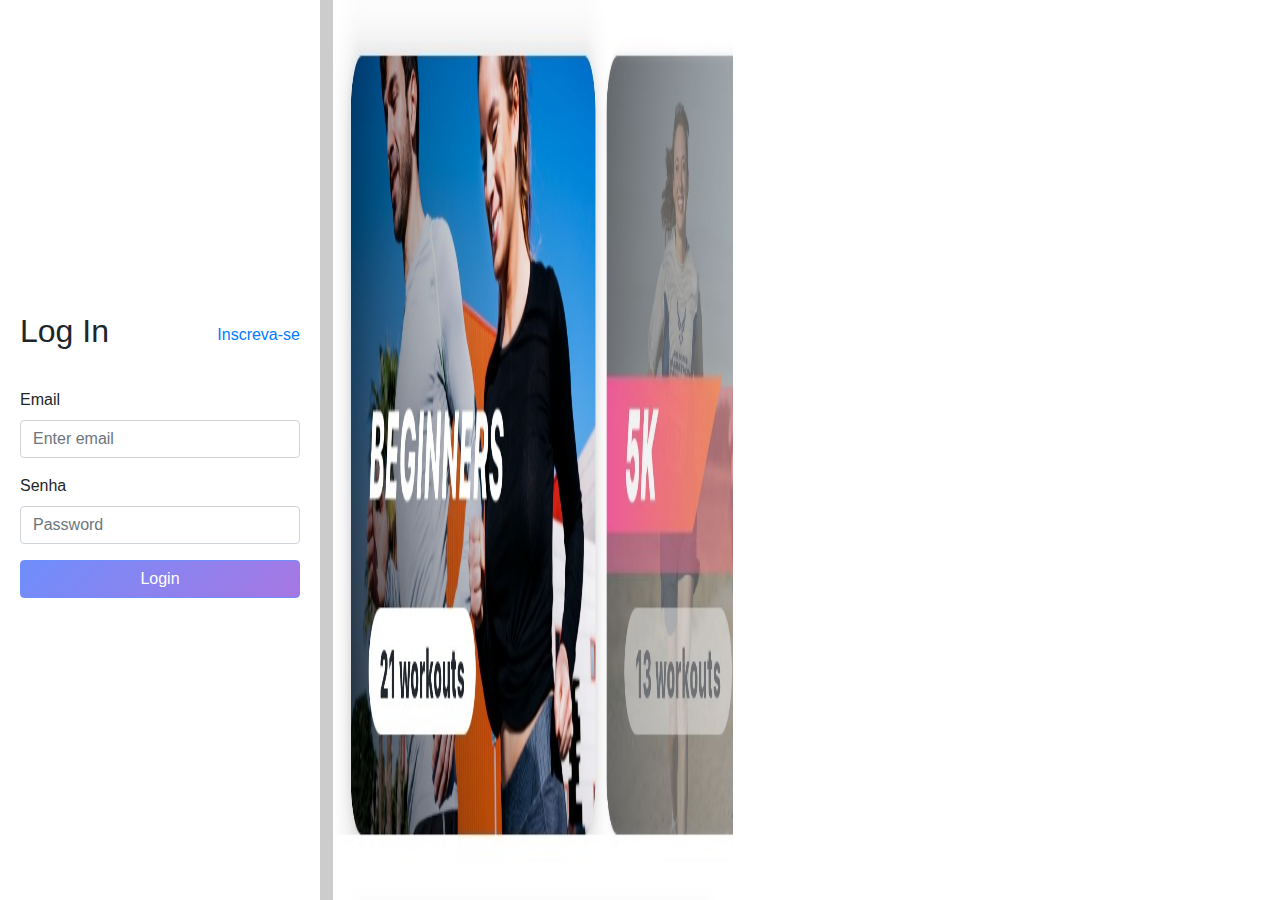
<file: index.html>
<!DOCTYPE html>
<html lang="pt-br">
<head>
    <meta charset="UTF-8">
    <meta http-equiv="X-UA-Compatible" content="IE=edge">
    <meta name="viewport" content="width=
    , initial-scale=1.0">
    <link rel="stylesheet" href="css/all.css">
    <link rel="stylesheet" href="plugins/bootstrap/css/bootstrap.min.css">
    <link rel="stylesheet" href="plugins/fontawesome-free-5.15.3-web/css/all.min.css">

    <title>Health Track</title>
</head>
<body>
    <div class="login">
    <div class ="login-form">
        <div class="login-form-wrapper">
            <div class="login-title">
                <h2>Log In</h2>
                <a href="views/register.html">Inscreva-se</a>
            </div>
        <form>
            <div class="form-group">
              <label for="email">Email</label>
              <input type="email" class="form-control" id="email" aria-describedby="emailHelp" placeholder="Enter email">
            </div>
            <div class="form-group">
              <label for="senha">Senha</label>
              <input type="password" class="form-control" id="senha" placeholder="Password">
            </div>
            <button type="submit" class="btn">Login</button>
          </form>
    </div>
    <div class="banner-login">
        <img src="images/Running.jpg" alt="">
        
        
    </div>
</div>
<script src="plugins/bootstrap/js/bootstrap.min.js"></script>
<script src="plugins/fontawesome-free-5.15.3-web/js/all.min.js"></script>
</body>
</html>
</file>
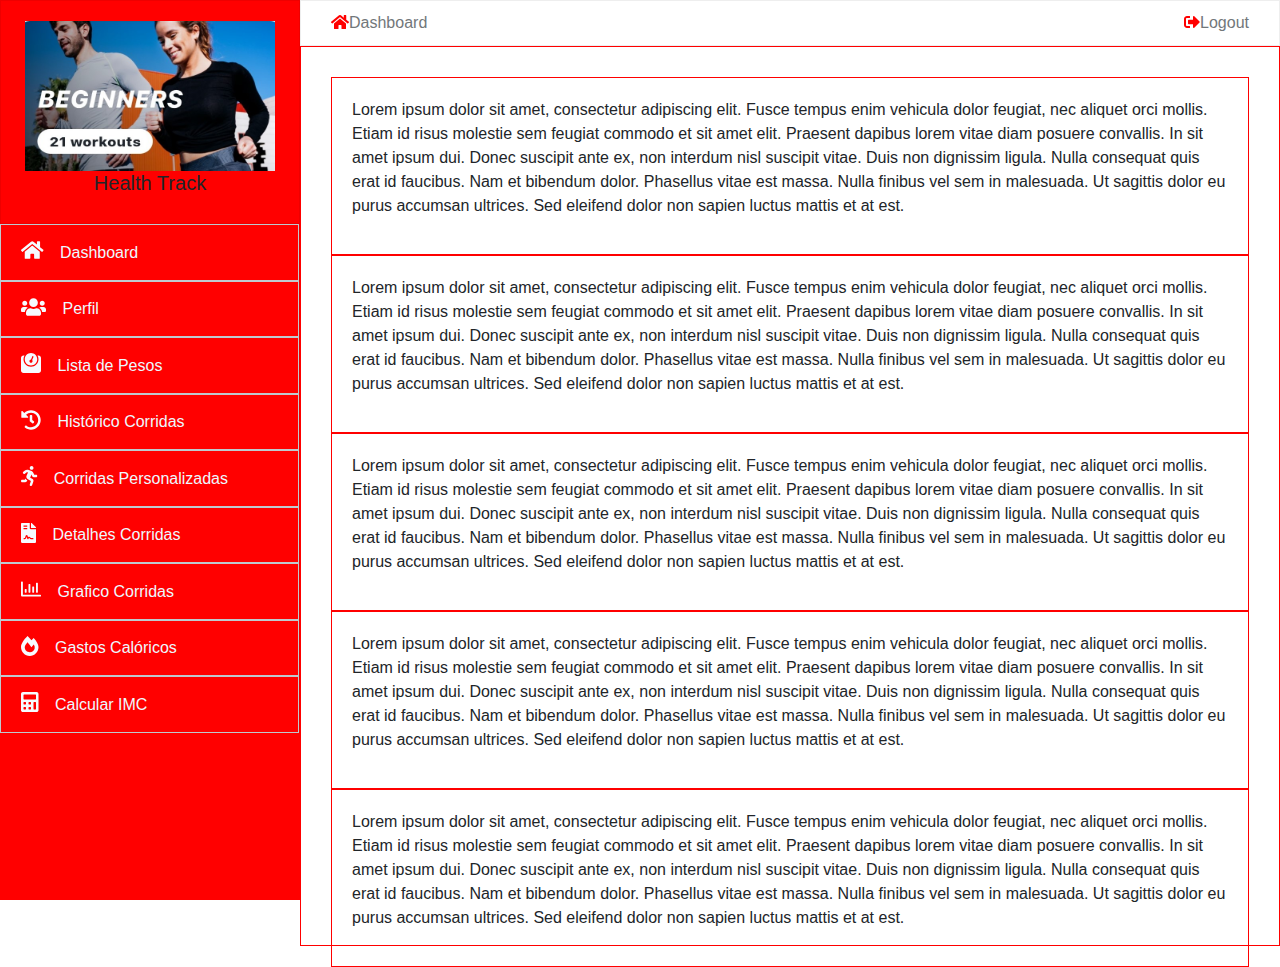
<file: views/dashboard.html>
<!DOCTYPE html>
<html lang="pt-br">
<head>
    <meta charset="UTF-8">
    <meta http-equiv="X-UA-Compatible" content="IE=edge">
    <meta name="viewport" content="width=
    , initial-scale=1.0">
    <link rel="stylesheet" href="../css/all.css">
    <link rel="stylesheet" href="../plugins/bootstrap/css/bootstrap.min.css">
    <link rel="stylesheet" href="../plugins/fontawesome-free-5.15.3-web/css/all.min.css">

    <title>Health Track</title>
</head>
<body>
    <div class="flex-dashboard">
        <sidebar>
            <div class="sidebar-title">
            <img src="../images/Running3.jpg" alt="">
            
            <h2>Health Track</h2>
            
            </div>
            <div class="menu">
                <ul>
                    <li>
                        <i class="fas fa-home"></i>
                        <a href="#"> Dashboard</a>
                    </li>
                    <li>
                        <i class="fas fa-users"></i>
                        <a href="#">Perfil</a>
                    </li>
                    <li>
                        <i class="fas fa-weight"></i>
                        <a href="#">Lista de Pesos</a>
                    </li>
                    <li>
                        <i class="fas fa-history"></i>
                        <a href="#">Histórico Corridas</a>
                    </li>
                    <li>
                        <i class="fas fa-running"></i>
                        <a href="#">Corridas Personalizadas</a>
                    </li>
                    <li>
                        <i class="fas fa-file-contract"></i>
                        <a href="#">Detalhes Corridas</a>
                    </li>
                    <li>
                        <i class="far fa-chart-bar"></i>
                        <a href="#">Grafico Corridas</a>
                    </li>
                    <li>
                        <i class="fas fa-fire-alt"></i>
                        <a href="#">Gastos Calóricos</a>
                    </li>
                    <li>
                        <i class="fas fa-calculator"></i>
                        <a href="#">Calcular IMC</a>
                    </li>
                </ul>
            </div>
        </sidebar>
        <main>
            <header>
                <a href="#"><i class="fas fa-home"></i>Dashboard</a>
                <a href="#"><i class="fas fa-sign-out-alt"></i>Logout</a>
            </header>
            <div class="main-content">
                    <div class="panel">
                        <p>Lorem ipsum dolor sit amet, consectetur adipiscing elit. Fusce tempus enim vehicula dolor feugiat, nec aliquet orci mollis. Etiam id risus molestie sem feugiat commodo et sit amet elit. Praesent dapibus lorem vitae diam posuere convallis. In sit amet ipsum dui. Donec suscipit ante ex, non interdum nisl suscipit vitae. Duis non dignissim ligula. Nulla consequat quis erat id faucibus. Nam et bibendum dolor. Phasellus vitae est massa. Nulla finibus vel sem in malesuada. Ut sagittis dolor eu purus accumsan ultrices. Sed eleifend dolor non sapien luctus mattis et at est.</p>
                    </div>
                    <div class="panel">
                        <p>Lorem ipsum dolor sit amet, consectetur adipiscing elit. Fusce tempus enim vehicula dolor feugiat, nec aliquet orci mollis. Etiam id risus molestie sem feugiat commodo et sit amet elit. Praesent dapibus lorem vitae diam posuere convallis. In sit amet ipsum dui. Donec suscipit ante ex, non interdum nisl suscipit vitae. Duis non dignissim ligula. Nulla consequat quis erat id faucibus. Nam et bibendum dolor. Phasellus vitae est massa. Nulla finibus vel sem in malesuada. Ut sagittis dolor eu purus accumsan ultrices. Sed eleifend dolor non sapien luctus mattis et at est.</p>
                    </div>
                    <div class="panel">
                        <p>Lorem ipsum dolor sit amet, consectetur adipiscing elit. Fusce tempus enim vehicula dolor feugiat, nec aliquet orci mollis. Etiam id risus molestie sem feugiat commodo et sit amet elit. Praesent dapibus lorem vitae diam posuere convallis. In sit amet ipsum dui. Donec suscipit ante ex, non interdum nisl suscipit vitae. Duis non dignissim ligula. Nulla consequat quis erat id faucibus. Nam et bibendum dolor. Phasellus vitae est massa. Nulla finibus vel sem in malesuada. Ut sagittis dolor eu purus accumsan ultrices. Sed eleifend dolor non sapien luctus mattis et at est.</p>
                    </div>
                    <div class="panel">
                        <p>Lorem ipsum dolor sit amet, consectetur adipiscing elit. Fusce tempus enim vehicula dolor feugiat, nec aliquet orci mollis. Etiam id risus molestie sem feugiat commodo et sit amet elit. Praesent dapibus lorem vitae diam posuere convallis. In sit amet ipsum dui. Donec suscipit ante ex, non interdum nisl suscipit vitae. Duis non dignissim ligula. Nulla consequat quis erat id faucibus. Nam et bibendum dolor. Phasellus vitae est massa. Nulla finibus vel sem in malesuada. Ut sagittis dolor eu purus accumsan ultrices. Sed eleifend dolor non sapien luctus mattis et at est.</p>
                    </div>
                    <div class="panel">
                        <p>Lorem ipsum dolor sit amet, consectetur adipiscing elit. Fusce tempus enim vehicula dolor feugiat, nec aliquet orci mollis. Etiam id risus molestie sem feugiat commodo et sit amet elit. Praesent dapibus lorem vitae diam posuere convallis. In sit amet ipsum dui. Donec suscipit ante ex, non interdum nisl suscipit vitae. Duis non dignissim ligula. Nulla consequat quis erat id faucibus. Nam et bibendum dolor. Phasellus vitae est massa. Nulla finibus vel sem in malesuada. Ut sagittis dolor eu purus accumsan ultrices. Sed eleifend dolor non sapien luctus mattis et at est.</p>
                    </div>
                    
            </div>
        </main>
    </div>

<script src="../plugins/bootstrap/js/bootstrap.min.js"></script>
<script src="../plugins/fontawesome-free-5.15.3-web/js/all.min.js"></script>
</body>
</html>
</file>
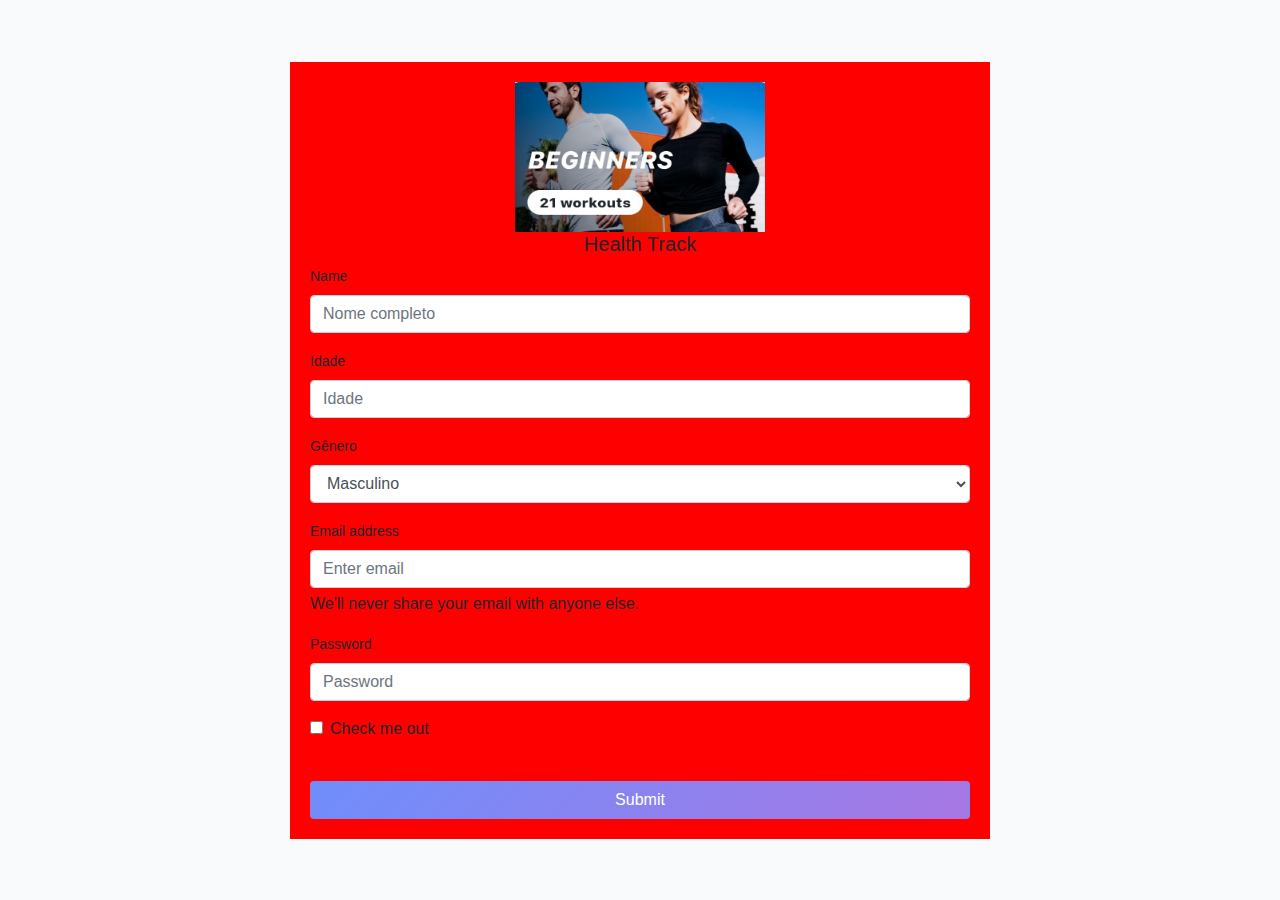
<file: views/register.html>
<!DOCTYPE html>
<html lang="pt-br">
<head>
    <meta charset="UTF-8">
    <meta http-equiv="X-UA-Compatible" content="IE=edge">
    <meta name="viewport" content="width=
    , initial-scale=1.0">
    <link rel="stylesheet" href="../css/all.css">
    <link rel="stylesheet" href="../plugins/bootstrap/css/bootstrap.min.css">
    <link rel="stylesheet" href="../plugins/fontawesome-free-5.15.3-web/css/all.min.css">

    <title>Health Track</title>
</head>
<body>
    <div class="register-parent">
    <div class="register">
        <div class="register-title">
            <img src="../images/Running3.jpg" alt="">
            <h2>Health Track</h2>
        </div>
<form>
    <div class="form-group">
        <label for="name" class="form-label">Name</label>
        <input type="text" class="form-control" id="name" placeholder="Nome completo">
      </div>
    
      <div class="form-group">
        <label for="age" class="form-label">Idade</label>
        <input type="text" class="form-control" id="name" placeholder="Idade">
      </div>

      <div class="form-group">
        <label for="genre" class="form-label">Gênero</label>
        <select class="form-control" class="form-control" id="genre">
            <option>Masculino</option>
            <option>Feminino</option>
        </select>
      </div>

  <div class="form-group">
    <label for="exampleInputEmail1" class="form-label">Email address</label>
    <input type="email" class="form-control" id="exampleInputEmail1" aria-describedby="emailHelp" placeholder="Enter email">
    <div id="emailHelp" class="form-text">We'll never share your email with anyone else.</div>
  </div>
  <div class="form-group">
    <label for="exampleInputPassword1" class="form-label">Password</label>
    <input type="password" class="form-control" id="exampleInputPassword1" placeholder="Password">
  </div>
  <div class="mb-3 form-check">
    <input type="checkbox" class="form-check-input" id="exampleCheck1">
    <label class="form-check-label" for="exampleCheck1">Check me out</label>
  </div>
  <button type="submit" class="btn">Submit</button>
</form>
    </div>
    </div>
<script src="../plugins/bootstrap/js/bootstrap.min.js"></script>
<script src="../plugins/fontawesome-free-5.15.3-web/js/all.min.js"></script>
</body>
</html>
</file>
<file: css/all.css>
@import 'reset.css';
@import 'login.css';
@import 'register.css';
@import 'sidebar.css';
@import 'header.css';
@import 'main.css';
</file>
